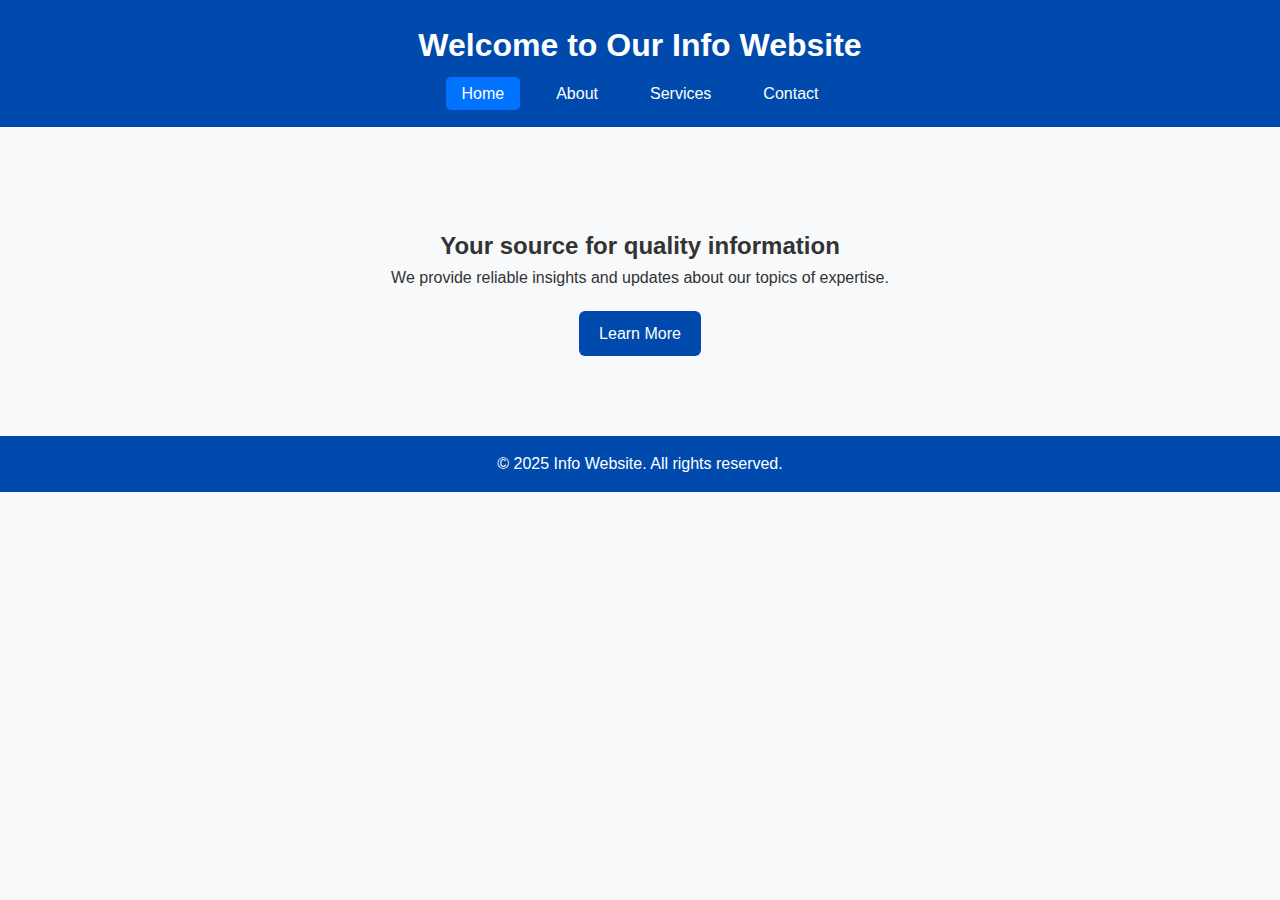
<file: index.html>
<!DOCTYPE html>
<html lang="en">
<head>
  <meta charset="UTF-8">
  <meta name="viewport" content="width=device-width, initial-scale=1.0">
  <title>Home | Info Website</title>
  <link rel="stylesheet" href="style.css">
</head>
<body>
  <header>
    <h1>Welcome to Our Info Website</h1>
    <nav>
      <ul>
        <li><a href="index.html" class="active">Home</a></li>
        <li><a href="about.html">About</a></li>
        <li><a href="services.html">Services</a></li>
        <li><a href="contact.html">Contact</a></li>
      </ul>
    </nav>
  </header>

  <main>
    <section class="hero">
      <h2>Your source for quality information</h2>
      <p>We provide reliable insights and updates about our topics of expertise.</p>
      <a href="about.html" class="btn">Learn More</a>
    </section>
  </main>

  <footer>
    <p>&copy; 2025 Info Website. All rights reserved.</p>
  </footer>
</body>
</html>
</file>
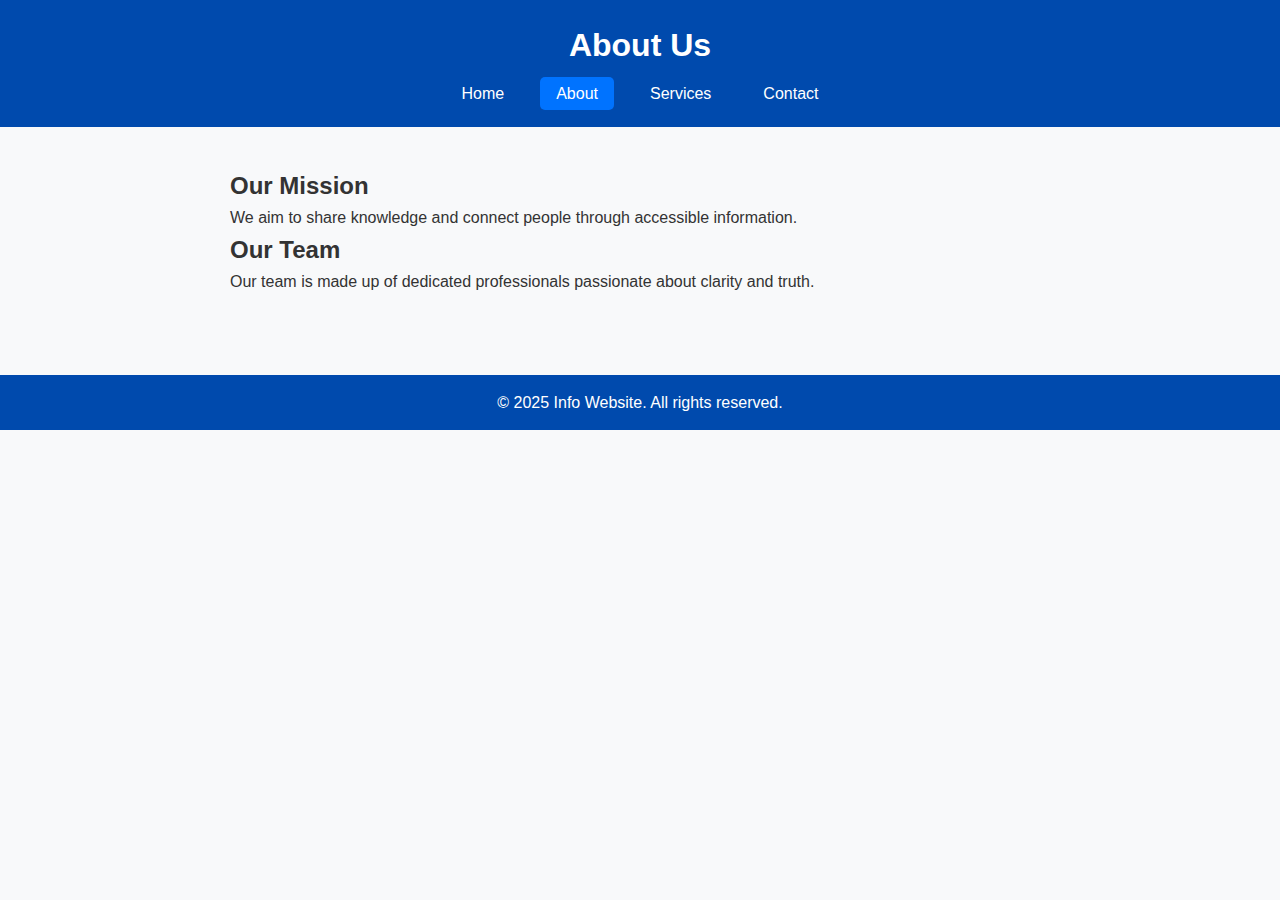
<file: about.html>
<!DOCTYPE html>
<html lang="en">
<head>
  <meta charset="UTF-8">
  <meta name="viewport" content="width=device-width, initial-scale=1.0">
  <title>About Us | Info Website</title>
  <link rel="stylesheet" href="style.css">
</head>
<body>
  <header>
    <h1>About Us</h1>
    <nav>
      <ul>
        <li><a href="index.html">Home</a></li>
        <li><a href="about.html" class="active">About</a></li>
        <li><a href="services.html">Services</a></li>
        <li><a href="contact.html">Contact</a></li>
      </ul>
    </nav>
  </header>

  <main>
    <section>
      <h2>Our Mission</h2>
      <p>We aim to share knowledge and connect people through accessible information.</p>
    </section>
    <section>
      <h2>Our Team</h2>
      <p>Our team is made up of dedicated professionals passionate about clarity and truth.</p>
    </section>
  </main>

  <footer>
    <p>&copy; 2025 Info Website. All rights reserved.</p>
  </footer>
</body>
</html>
</file>
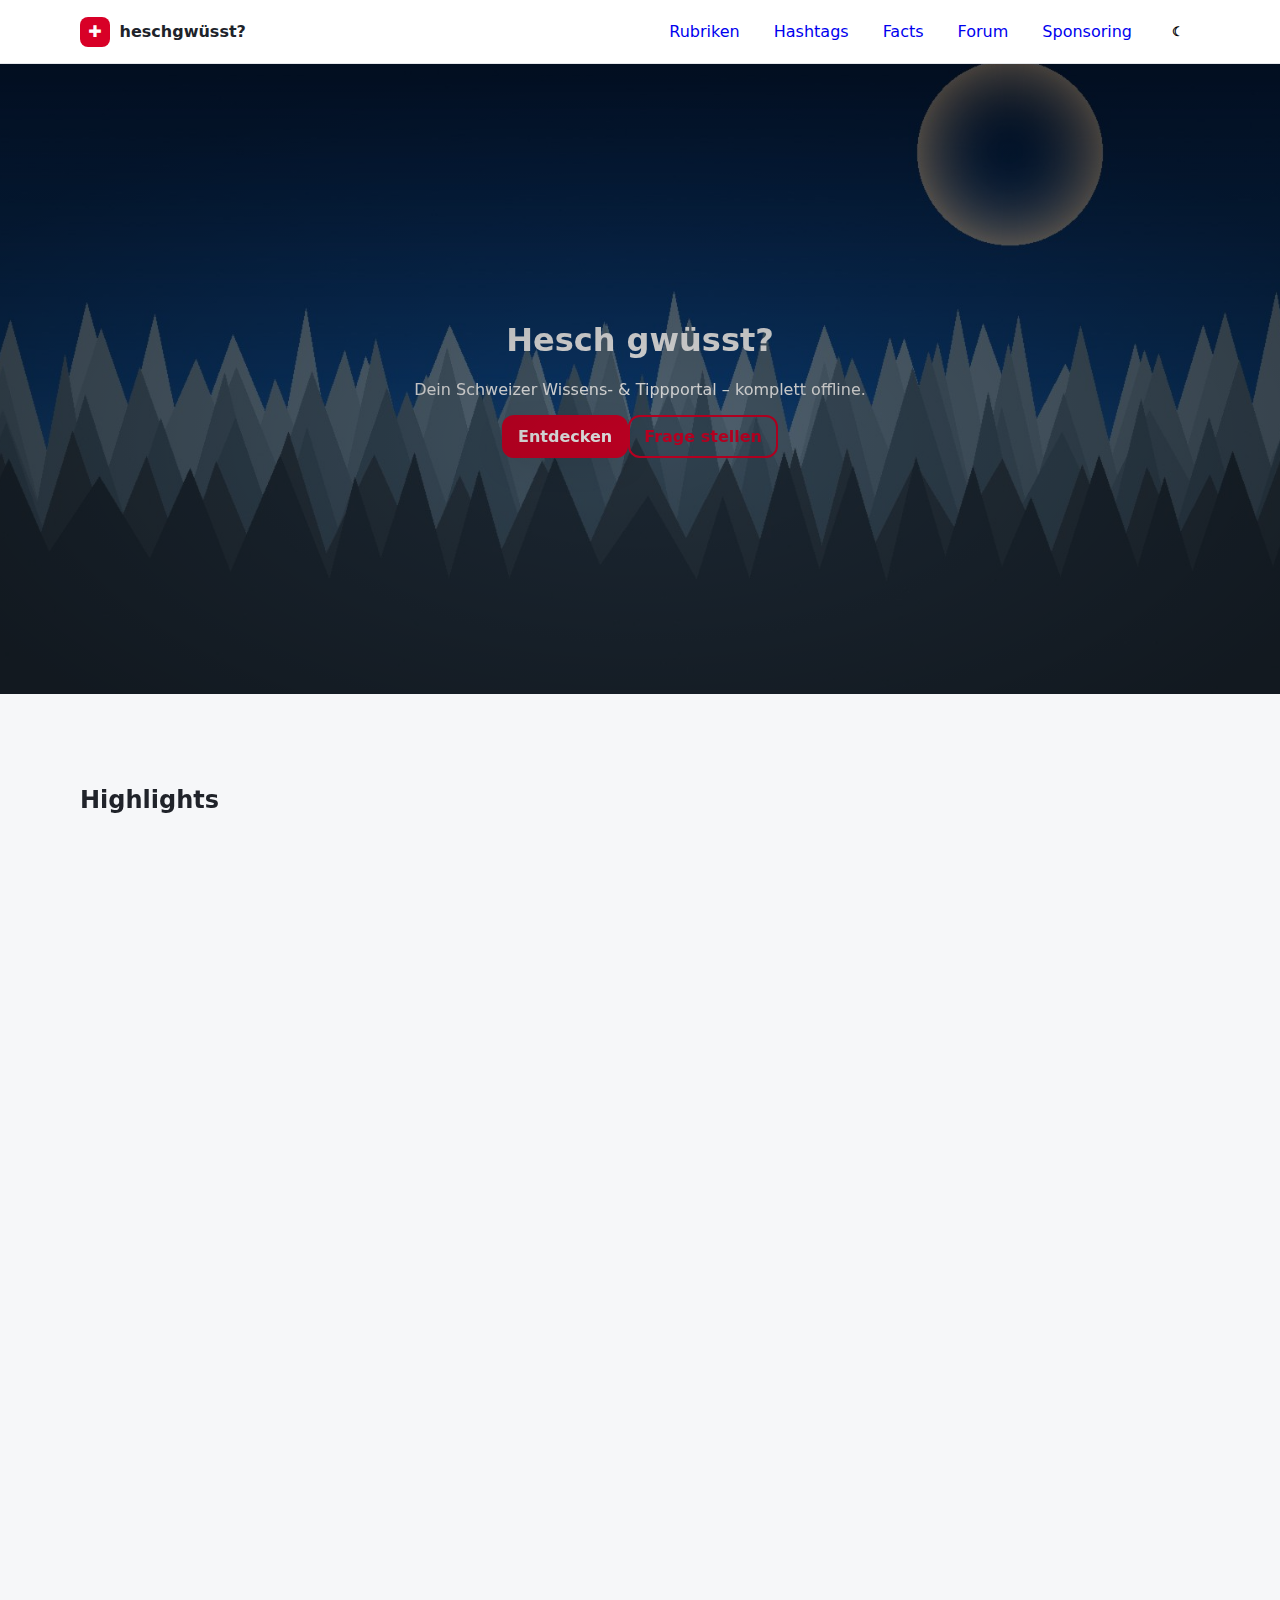
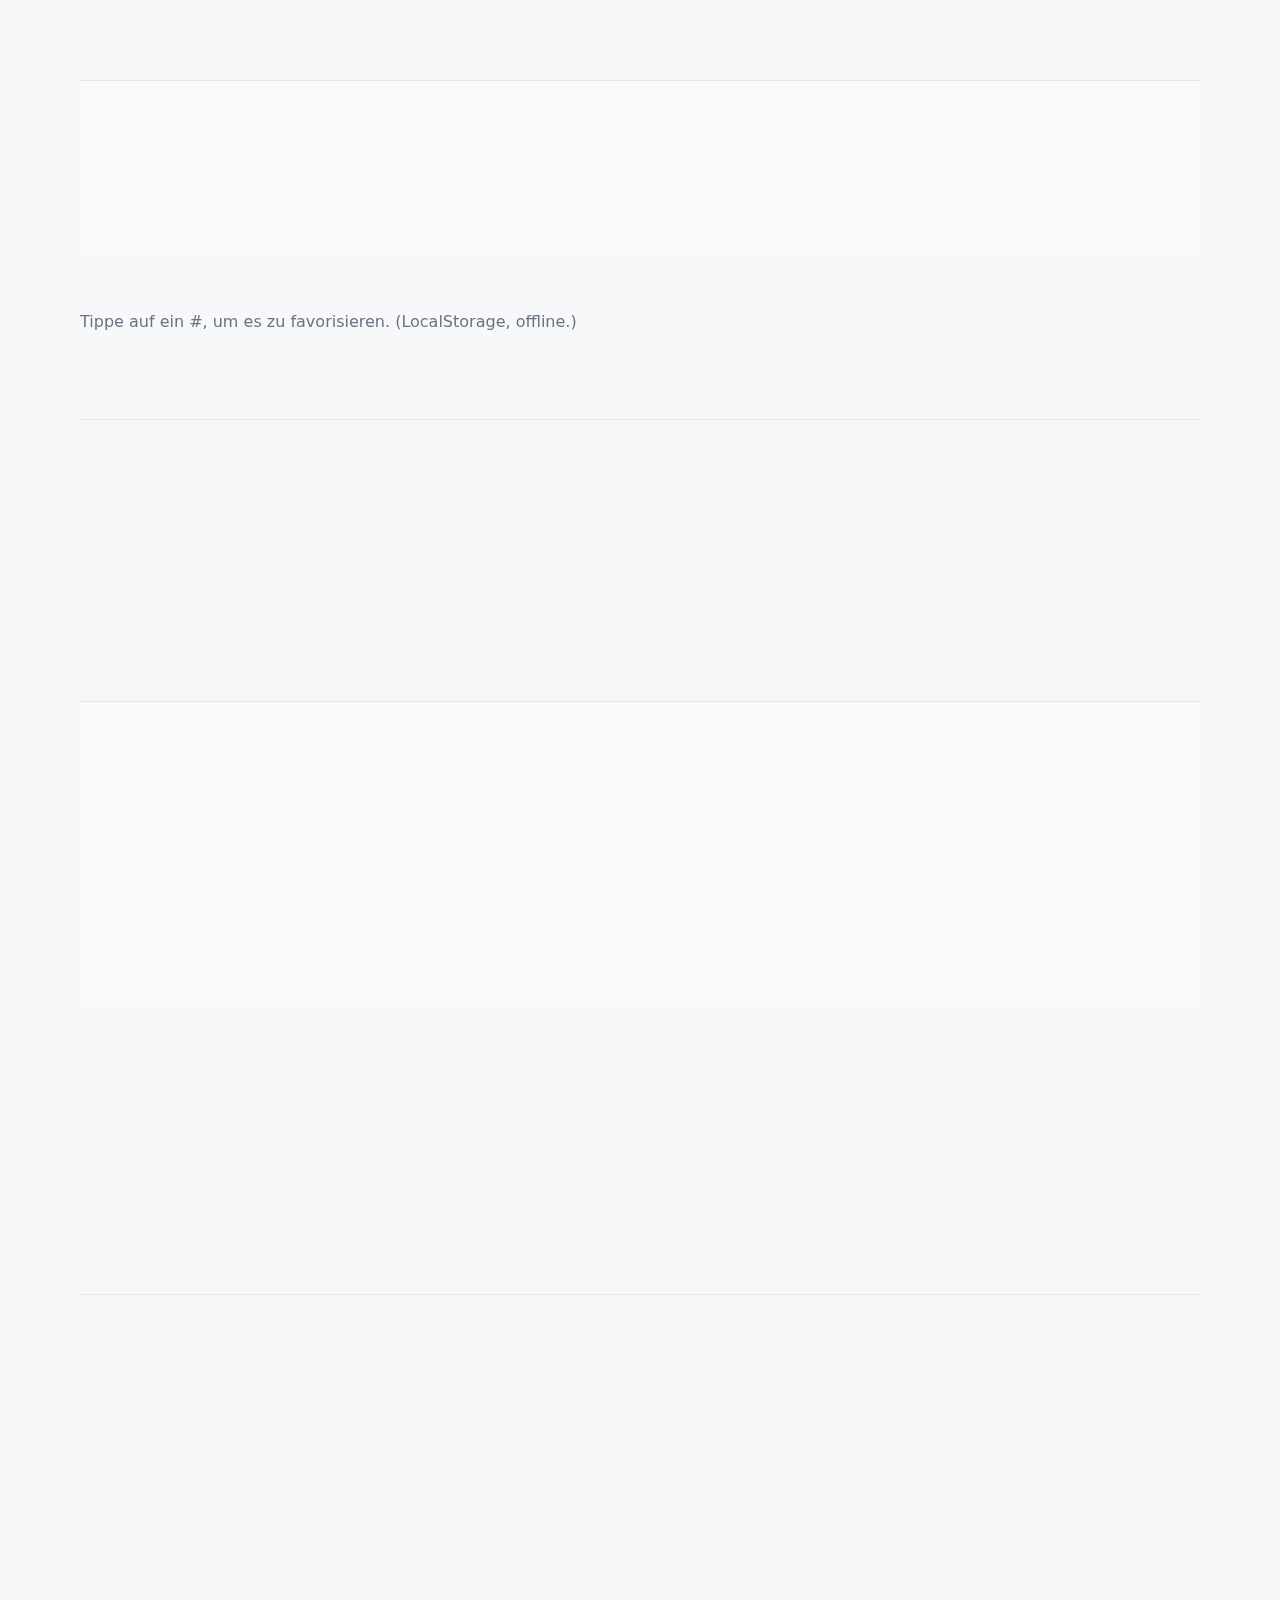
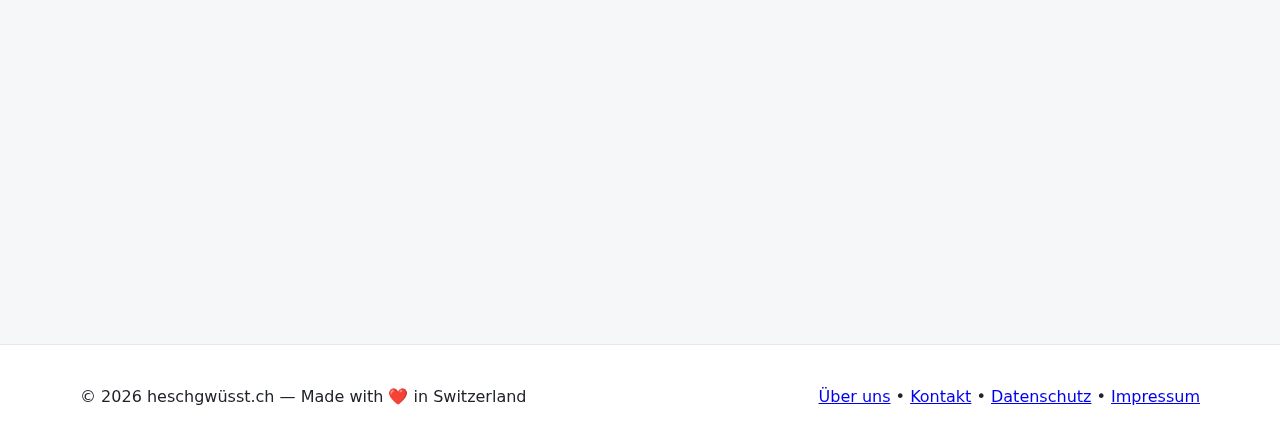
<file: heschgwuesst_single_offline.html>
<!doctype html><html lang="de"><head>
<meta charset="utf-8"><meta name="viewport" content="width=device-width, initial-scale=1">
<title>heschgwüsst? – Single Offline</title><meta name="theme-color" content="#d80027">
<style>:root{--red:#d80027;--bg:#f6f7f9;--fg:#20232a;--muted:#6b7280;--card:#fff;--line:#e5e7eb;--shadow:0 10px 30px rgba(0,0,0,.08)}
:root[data-theme=dark]{--bg:#0f1115;--fg:#e8e8ea;--muted:#a3a3ad;--card:#171923;--line:#262a36;--shadow:0 18px 40px rgba(0,0,0,.5)}
*{box-sizing:border-box}body{margin:0;font-family:ui-sans-serif,system-ui,-apple-system,Segoe UI,Roboto,Helvetica,Arial;background:var(--bg);color:var(--fg)}
.container{width:min(1120px,92%);margin:0 auto}.section{padding:72px 0}.section.alt{background:linear-gradient(180deg,color-mix(in srgb,var(--card),var(--bg) 70%),var(--bg));border-block:1px solid var(--line)}
.site-header{position:sticky;top:0;z-index:50;background:var(--card);border-bottom:1px solid var(--line);backdrop-filter:saturate(1.2) blur(8px);transition:box-shadow .3s ease}
.site-header.shrink{box-shadow:var(--shadow)}.row{display:flex;align-items:center;justify-content:space-between;gap:12px;padding:12px 0}
.logo{display:flex;align-items:center;gap:.6rem;text-decoration:none;color:var(--fg);font-weight:800}.logo .box{width:30px;height:30px;border-radius:8px;background:#d80027;display:grid;place-items:center;color:#fff;font-weight:900}
.site-nav{display:flex;align-items:center;gap:14px} .site-nav a{padding:8px 10px;text-decoration:none;border-radius:8px} .site-nav a:hover{background:var(--line)}
.btn{display:inline-flex;align-items:center;gap:.5rem;padding:10px 14px;border-radius:12px;text-decoration:none;font-weight:700;border:2px solid transparent}
.btn.primary{background:var(--red);color:#fff;box-shadow:var(--shadow)}.btn.secondary{border-color:var(--red);color:var(--red);background:transparent}.btn.ghost{background:transparent;border-color:transparent;cursor:pointer}
.hero{position:relative;min-height:70dvh;display:grid;place-items:center;isolation:isolate;overflow:hidden}
.hero .bg{position:absolute;inset:0;width:100%;height:100%;object-fit:cover;filter:brightness(.78) saturate(1.06);transform:scale(1.05);animation:kenburns 18s ease-in-out infinite alternate}
@keyframes kenburns{from{transform:scale(1.05)}to{transform:scale(1.14) translateY(-10px)}}
.hero::after{content:"";position:absolute;inset:0;background:radial-gradient(60% 60% at 50% 60%,rgba(0,0,0,.15),rgba(0,0,0,.45))}
.hero-inner{position:relative;color:#fff;text-align:center;padding:90px 0;animation:fadein .8s ease both .2s}
@keyframes fadein{from{opacity:0;transform:translateY(10px)}to{opacity:1;transform:none}}
.cards{display:grid;grid-template-columns:repeat(auto-fit,minmax(240px,1fr));gap:16px}
.card{background:var(--card);border:1px solid var(--line);border-radius:16px;padding:18px;box-shadow:var(--shadow);transition:transform .2s,box-shadow .2s}.card:hover{transform:translateY(-3px)}
.tags{display:flex;flex-wrap:wrap;gap:10px}.tag{--fav:color-mix(in srgb,var(--red),white 85%);display:inline-flex;align-items:center;gap:8px;padding:8px 12px;border-radius:999px;border:1px solid var(--line);background:var(--card);cursor:pointer}
.tag.fav{background:var(--fav);border-color:var(--red)}.muted{color:var(--muted)}
.slider{position:relative;overflow:hidden;border-radius:16px;border:1px solid var(--line);background:var(--card)}
.slides{display:flex;transition:transform .5s ease;will-change:transform}.slide{min-width:100%;padding:24px}
.slider .btn-nav{position:absolute;top:50%;transform:translateY(-50%);width:38px;height:38px;border-radius:50%;border:0;cursor:pointer;color:#fff;background:rgba(0,0,0,.5)}
.slider .btn-nav.prev{left:8px}.slider .btn-nav.next{right:8px}
.gallery{display:grid;grid-template-columns:repeat(3,1fr);gap:8px}.gallery .ph{position:relative;aspect-ratio:16/9;border-radius:12px;overflow:hidden;border:1px solid var(--line)}
.gallery .ph img{width:100%;height:100%;object-fit:cover;display:block;filter:saturate(1.02)}
.grid{display:grid;grid-template-columns:1.1fr .9fr;gap:16px}@media (max-width:900px){.grid{grid-template-columns:1fr} .gallery{grid-template-columns:1fr}}
label{display:block;font-weight:700;margin:8px 0 6px}input,textarea{width:100%;padding:10px 12px;border-radius:12px;border:1px solid var(--line);background:var(--card);color:var(--fg)}
.list{list-style:none;margin:0;padding:0;display:grid;gap:12px}.list li{padding:12px;border:1px solid var(--line);border-radius:12px;background:var(--card)}
footer{border-top:1px solid var(--line);background:var(--card);padding:26px 0}.footer-row{display:flex;gap:12px;justify-content:space-between;align-items:center;flex-wrap:wrap}
.observe{opacity:0;transform:translateY(12px)}.reveal{opacity:1;transform:none;transition:opacity .6s ease,transform .6s ease}
</style>
<script>(function(){const p=localStorage.getItem('hg-theme');if(p)document.documentElement.dataset.theme=p;else if(matchMedia('(prefers-color-scheme: dark)').matches)document.documentElement.dataset.theme='dark';})();</script>
</head><body>
<header class="site-header" id="hdr"><div class="container row">
  <a class="logo" href="#top"><span class="box">✚</span><span>heschgwüsst?</span></a>
  <nav class="site-nav"><a href="#rubriken">Rubriken</a><a href="#hashtags">Hashtags</a><a href="#facts">Facts</a><a href="#forum">Forum</a><a href="#sponsoring">Sponsoring</a><button id="themeBtn" class="btn ghost" type="button">☾</button></nav>
</div></header>
<main id="top">
  <section class="hero"><img class="bg" src="[data-uri]" alt="Alpen – Hintergrund">
    <div class="hero-inner container"><h1>Hesch gwüsst?</h1><p>Dein Schweizer Wissens‑ & Tippportal – komplett offline.</p>
      <div class="hero-cta"><a class="btn primary" href="#rubriken">Entdecken</a><a class="btn secondary" href="#forum">Frage stellen</a></div>
    </div>
  </section>
  <section class="section container"><h2 class="section-title observe">Highlights</h2>
    <div class="gallery observe">
      <div class="ph"><img src="[data-uri]" alt="Alpen 1"></div>
      <div class="ph"><img src="[data-uri]" alt="Alpen 2"></div>
      <div class="ph"><img src="[data-uri]" alt="Alpen 3"></div>
    </div>
  </section>
  <section id="rubriken" class="section container"><h2 class="section-title observe">Rubriken</h2>
    <div class="cards">
      <article class="card observe"><h3>Alltag & Tipps</h3><p>Steuern, Versicherungen, Spar‑Hacks – pragmatisch & CH‑tauglich.</p></article>
      <article class="card observe" style="--d:.05s"><h3>Reisen & Natur</h3><p>Wandern, Pässe, Seen – von Geheimtipps bis Klassiker.</p></article>
      <article class="card observe" style="--d:.1s"><h3>Essen & Trinken</h3><p>Rezepte, Beizen, Streetfood mit Swiss‑Twist.</p></article>
      <article class="card observe" style="--d:.15s"><h3>Kultur & Tradition</h3><p>1. August, Chuchichäschtli & Co. – modern erzählt.</p></article>
      <article class="card observe" style="--d:.2s"><h3>Digital Life</h3><p>Apps, Finanzen, E‑ID & digitale Schweiz – einfach erklärt.</p></article>
    </div>
  </section>
  <section id="hashtags" class="section alt container"><h2 class="section-title observe">Top‑Hashtags</h2><div id="tagList" class="tags observe"></div><p class="muted">Tippe auf ein #, um es zu favorisieren. (LocalStorage, offline.)</p></section>
  <section id="facts" class="section container"><h2 class="section-title observe">Hesch‑gwüsst‑Facts</h2>
    <div class="slider observe" data-slider><div class="slides">
      <div class="slide">In der Schweiz gibt es über 65 000 km markierte Wanderwege.</div>
      <div class="slide">Die SBB zählt zu den pünktlichsten Bahnen weltweit.</div>
      <div class="slide">Rösti war ursprünglich ein Bauernfrühstück im Bernbiet.</div>
      <div class="slide">Das Matterhorn wurde 1865 erstbestiegen – mit Drama.</div>
    </div><button class="btn-nav prev">‹</button><button class="btn-nav next">›</button></div>
  </section>
  <section class="section alt container"><h2 class="section-title observe">Tipps des Tages</h2><div id="tipsList" class="cards"></div></section>
  <section id="forum" class="section container"><h2 class="section-title observe">Community</h2>
    <div class="grid">
      <form id="qForm" class="card observe"><h3>Stell der Community eine Frage</h3>
        <label for="qTitle">Titel</label><input id="qTitle" required>
        <label for="qBody">Frage</label><textarea id="qBody" rows="4" required></textarea>
        <label for="qTags">Hashtags (optional)</label><input id="qTags">
        <button class="btn primary" type="submit">Frage posten (offline Demo)</button><p class="muted">Nur lokal gespeichert.</p>
      </form>
      <div class="card observe" style="--d:.05s"><h3>Neueste Fragen</h3><ul id="qList" class="list"></ul></div>
    </div>
  </section>
</main>
<footer><div class="container footer-row"><p>© <span id="year"></span> heschgwüsst.ch — Made with ❤️ in Switzerland</p>
<nav class="footer-nav"><a href="#">Über uns</a> • <a href="#">Kontakt</a> • <a href="#">Datenschutz</a> • <a href="#">Impressum</a></nav></div></footer>
<script>
const hdr=document.getElementById('hdr');addEventListener('scroll',()=>hdr.classList.toggle('shrink',scrollY>8),{passive:true});
const themeBtn=document.getElementById('themeBtn');function setTheme(m){document.documentElement.dataset.theme=m;localStorage.setItem('hg-theme',m);themeBtn.textContent=m==='dark'?'☀︎':'☾';}
setTheme(document.documentElement.dataset.theme||(matchMedia('(prefers-color-scheme: dark)').matches?'dark':'light'));themeBtn.addEventListener('click',()=>setTheme(document.documentElement.dataset.theme==='dark'?'light':'dark'));
const io=new IntersectionObserver(es=>es.forEach(e=>{if(e.isIntersecting){e.target.classList.add('reveal');io.unobserve(e.target);}}),{rootMargin:'0px 0px -10% 0px',threshold:.06});document.querySelectorAll('.observe').forEach(el=>io.observe(el));
const slider=document.querySelector('[data-slider]');if(slider){const wrap=slider.querySelector('.slides');const slides=[...wrap.children];let i=0;function go(n){i=(n+slides.length)%slides.length;wrap.style.transform='translateX(-'+(i*100)+'%)';}
slider.querySelector('.next').addEventListener('click',()=>go(i+1));slider.querySelector('.prev').addEventListener('click',()=>go(i-1));let t=setInterval(()=>go(i+1),4500);slider.addEventListener('pointerenter',()=>clearInterval(t));slider.addEventListener('pointerleave',()=>t=setInterval(()=>go(i+1),4500));}
const TAGS=['#ZuerichLife','#Wandern','#Steuernsparen','#OeV','#SwissFood','#Gadgets','#Bern','#Romandie','#Tessin','#Badi','#Sparen','#Reisen'];
const favKey='hg-fav-tags';const favs=new Set(JSON.parse(localStorage.getItem(favKey)||'[]'));const tagList=document.getElementById('tagList');
function renderTags(){tagList.innerHTML='';TAGS.forEach(t=>{const b=document.createElement('button');b.type='button';b.className='tag'+(favs.has(t)?' fav':'');b.innerHTML='<span>'+t+'</span><span class="heart">❤</span>';b.addEventListener('click',()=>{favs.has(t)?favs.delete(t):favs.add(t);localStorage.setItem(favKey,JSON.stringify([...favs]));renderTags();});tagList.appendChild(b);});}renderTags();
const TIPS=[['Alltag & Tipps','Krankenkasse sparen','Prüfe im Herbst die Grundversicherung – höhere Franchise lohnt sich oft.'],['Digital Life','Steuern digital einreichen','Belege als PDF scannen, taggen – schneller ausfüllen.'],['Reisen & Natur','Halbtax + Spartageskarte','Früh buchen, smart kombinieren.'],['Essen & Trinken','Saisonkalender nutzen','Saisonal = besserer Geschmack, günstiger.'],['Kultur & Tradition','1. August smart','Gemeindeevents + Stirnlampe.']];
const tipsList=document.getElementById('tipsList');TIPS.forEach(([cat,title,body])=>{const el=document.createElement('article');el.className='card observe';el.innerHTML=`<h3>${cat}: ${title}</h3><p>${body}</p>`;tipsList.appendChild(el);io.observe(el);});
const qForm=document.getElementById('qForm');const qList=document.getElementById('qList');const qKey='hg-questions';const loadQs=()=>JSON.parse(localStorage.getItem(qKey)||'[]');const saveQs=a=>localStorage.setItem(qKey,JSON.stringify(a));
function renderQs(){const items=loadQs().slice().reverse().slice(0,8);qList.innerHTML=items.length?'':'<li>Noch keine Fragen – sei die/der Erste!</li>';items.forEach(q=>{const li=document.createElement('li');li.innerHTML='<strong>'+q.title+'</strong><br><span class="muted">'+(q.tags||'')+'</span><p>'+q.body+'</p>';qList.appendChild(li);});}
renderQs();qForm.addEventListener('submit',e=>{e.preventDefault();const title=document.getElementById('qTitle').value.trim();const body=document.getElementById('qBody').value.trim();const tags=document.getElementById('qTags').value.trim();if(!title||!body)return;const arr=loadQs();arr.push({title,body,tags,ts:Date.now()});saveQs(arr);qForm.reset();renderQs();});
document.getElementById('year').textContent=new Date().getFullYear();
</script>
</body></html>
</file>
<file: style.css>
/* ===== General Styles ===== */
* {
  margin: 0;
  padding: 0;
  box-sizing: border-box;
  font-family: "Segoe UI", sans-serif;
}

body {
  line-height: 1.6;
  background-color: #f8f9fa;
  color: #333;
}

/* ===== Header ===== */
header {
  background: #004aad;
  color: #fff;
  padding: 20px 0;
  text-align: center;
}

header h1 {
  margin-bottom: 10px;
}

nav ul {
  list-style: none;
  display: flex;
  justify-content: center;
  gap: 20px;
}

nav a {
  color: #fff;
  text-decoration: none;
  padding: 8px 16px;
  border-radius: 5px;
  transition: background 0.3s;
}

nav a:hover,
nav a.active {
  background: #0073ff;
}

/* ===== Main Content ===== */
main {
  padding: 40px;
  max-width: 900px;
  margin: auto;
}

.hero {
  text-align: center;
  margin-top: 60px;
}

.btn {
  display: inline-block;
  margin-top: 20px;
  padding: 10px 20px;
  background: #004aad;
  color: #fff;
  text-decoration: none;
  border-radius: 6px;
  transition: background 0.3s;
}

.btn:hover {
  background: #0066ff;
}

/* ===== Services ===== */
.services {
  display: grid;
  grid-template-columns: repeat(auto-fit, minmax(250px, 1fr));
  gap: 20px;
}

.services article {
  background: #fff;
  padding: 20px;
  border-radius: 8px;
  box-shadow: 0 2px 6px rgba(0,0,0,0.1);
}

/* ===== Form ===== */
form {
  display: flex;
  flex-direction: column;
  gap: 15px;
}

input, textarea {
  padding: 10px;
  border: 1px solid #ccc;
  border-radius: 5px;
}

button.btn {
  border: none;
  cursor: pointer;
}

/* ===== Footer ===== */
footer {
  background: #004aad;
  color: #fff;
  text-align: center;
  padding: 15px 0;
  margin-top: 40px;
}
</file>
